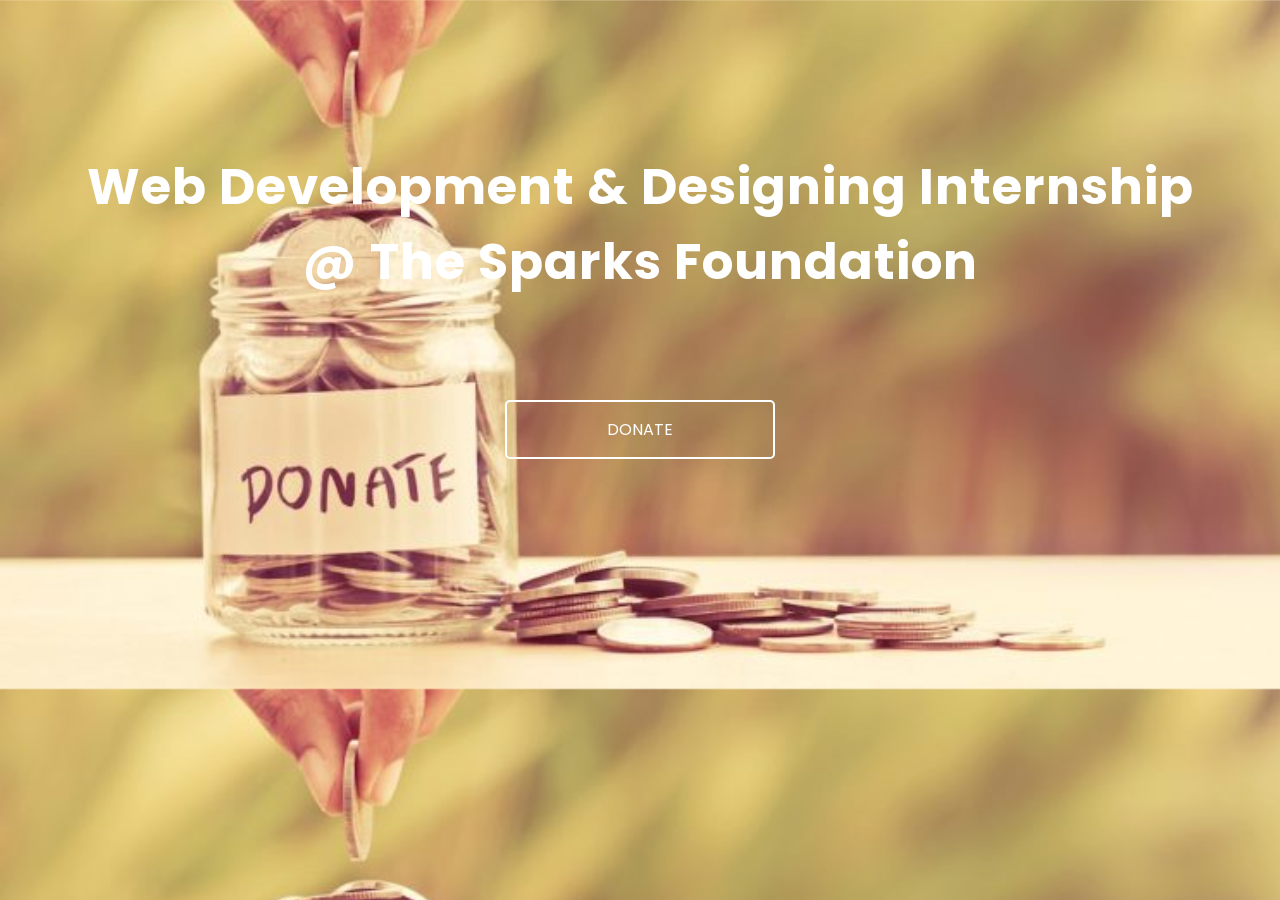
<file: Project/hackthon project/new/index.html>
<!DOCTYPE html>
<html lang="en">
<head>
    <meta charset="UTF-8">
    <link rel="icon" href="images/dollar.png" type="image/png" sizes="16x16">
    <link href="https://fonts.googleapis.com/css2?family=Poppins:wght@500&display=swap" rel="stylesheet">
    <title>Donate</title>
</head>
<style>
    body {
        background-image: url(images/donate-img.jpeg);
        background-size: cover;
        color: #fff;
    }

    h2 {
        font-size: 50px;
        font-family: 'Poppins', sans-serif;
        text-transform: capitalize;
        letter-spacing: 1px;
        margin-top: 100px;
        margin-bottom: 20px;
    }

    .wrapper {
        margin: 150px auto;
        text-align: center;
        width: 100%;
        position: relative;
    }

    .btn3 {
        padding: 15px 100px;
        margin: 80px 10px;
        color: #fff;
        border: 2px solid #fff;
        border-radius: 5px;
        font-family: 'Poppins', sans-serif;
        text-transform: uppercase;
        text-align: center;
        position: relative;
        text-decoration: none;
        display: inline-block;
    }

    .btn3::before {
        content: "";
        position: absolute;
        top: 0;
        left: 0;
        display: block;
        width: 100%;
        height: 100%;
        z-index: -1;
        background-color: #000;
        -webkit-transform: scaleX(0.3);
        transform: scaleX(0.3);
        opacity: 0;
        transition: all 0.3s;
    }

    .btn3:hover::before {
        opacity: 1;
        background-color: #edebeb;
         border-radius: 5px;
        -webkit-transform: scaleX(1);
        transform: scaleX(1);
        transition: -webkit-transform 0.8s cubic-bezier(0.08, 0.35, 0.13, 1.02),
            opacity 0.4s;
        transition: transform 0.8s cubic-bezier(0.08, 0.35, 0.13, 1.02), opacity;
    }
    
</style>
<body>
    <div class="wrapper">
        <h2>Web Development & Designing Internship <br> @ The Sparks Foundation </h2>
        <a href="paymentPage.html" class="btn3">
            DONATE
        </a>
    </div>
</body>
</html>
</file>
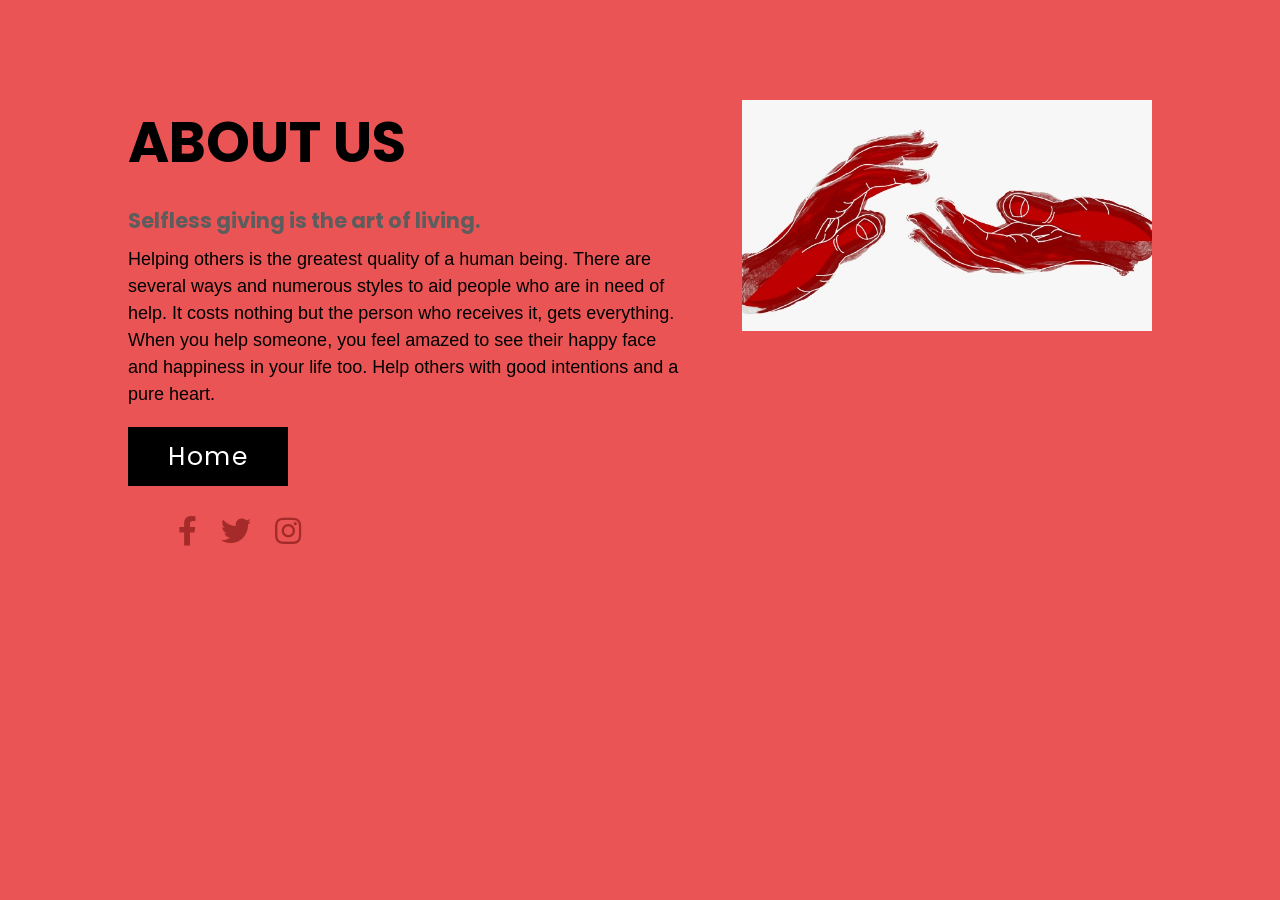
<file: Project/hackthon project/new/about.html>
<html>
<head>
	<title>About Us</title>
	<meta charset="utf-8">
	<meta name="viewport" content="width=device-width, initial-scale=1.0">
	<link rel="stylesheet" href="https://pro.fontawesome.com/releases/v5.10.0/css/all.css">
	<link rel="stylesheet" type="text/css" href="style3.css">
</head>	
<body>
	<div class="section">
		<div class="container">
			<div class="content-section">
				<div class="title">
					<h1>About Us</h1>
				</div>
				<div class="content">
					<h3>Selfless giving is the art of living.</h3>
					<p>Helping others is the greatest quality of a human being. There are several ways and numerous styles to aid people who are in need of help.
						It costs nothing but the person who receives it, gets everything.
						When you help someone, you feel amazed to see their happy face and happiness in your life too. Help others with good intentions and a pure heart.</p>
					<div class="button">
						<a href="Final.html">Home</a>
					</div>
				</div>
				<div class="social">
					<a href=""><i class="fab fa-facebook-f"></i></a>
					<a href=""><i class="fab fa-twitter"></i></a>
					<a href=""><i class="fab fa-instagram"></i></a>
				</div>
			</div>
			<div class="image-section">
				<img src="img one.jpeg">
			</div>
		</div>
	</div>

	
</body>
</html>
</file>
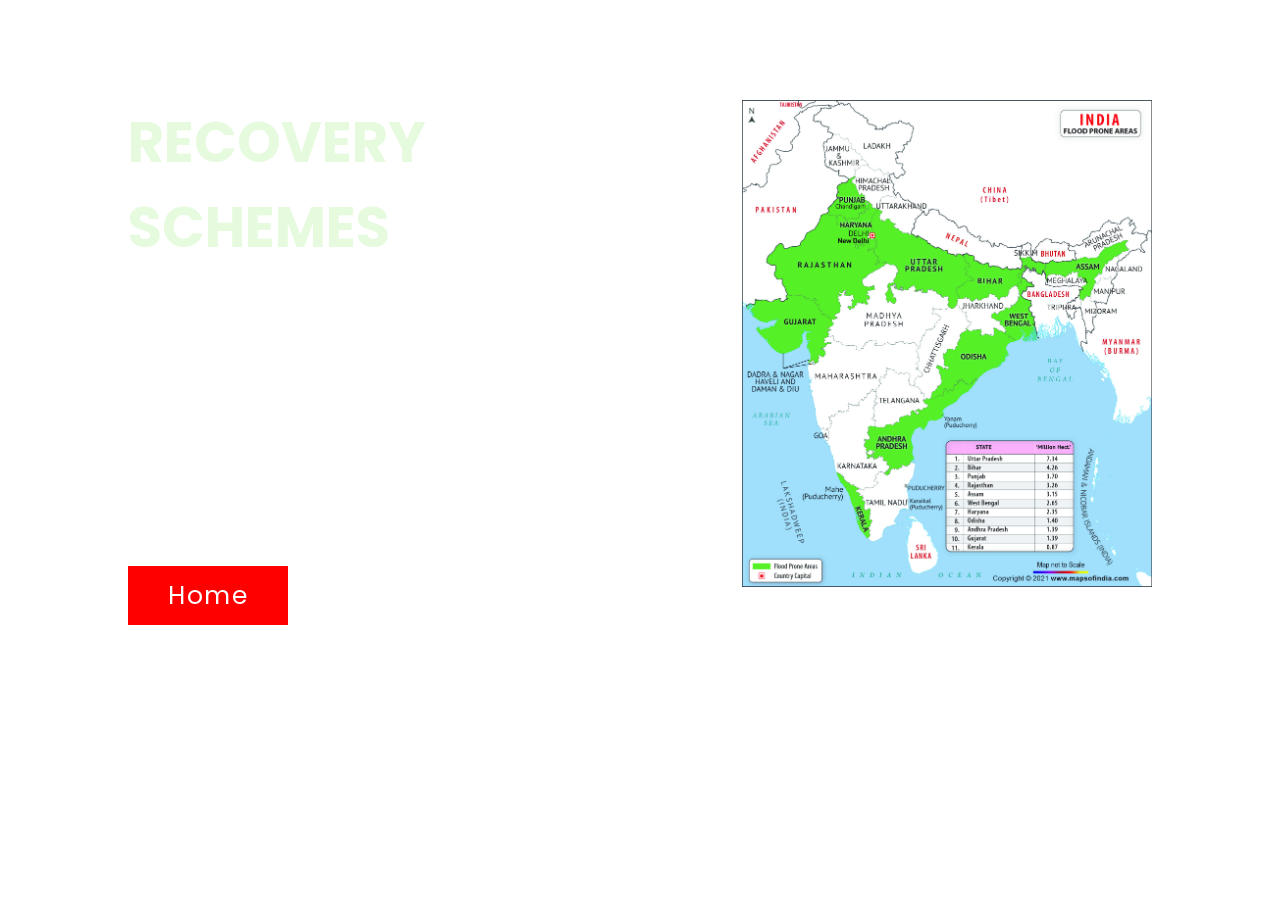
<file: Project/hackthon project/new/recovery.html>
<html>
<head>
	<title>recovery</title>
	<meta charset="utf-8">
	<meta name="viewport" content="width=device-width, initial-scale=1.0">
	<link rel="stylesheet" href="https://pro.fontawesome.com/releases/v5.10.0/css/all.css">
	<link rel="stylesheet" type="text/css" href="style4.css">
	<style>
        body {
          background-image: url('https://s01.sgp1.digitaloceanspaces.com/inline/933197-ilnjqbojsz-1565241815.jpg');
          background-repeat: no-repeat;
          background-attachment: fixed; 
          background-size: cover;
        }
        </style>
</head>	
<body>
	<div class="section">
		<div class="container">
			<div class="content-section">
				<div class="title">
					<h1>Recovery Schemes
					</h1>
				</div>
				<div class="content">
					<h3>Flood Risk Mitigation Scheme (FRMS)d</h3>
					<p>The Scheme covers activities like a) Pilot Projects for development of model Multi-Purpose Flood Shelters and b) Development of River Basin specific Flood Early Warning System and Digital Elevation Maps for preparation of Inundation Models for giving early warning to the villagers for evacuation in case of flood. Under the Scheme, financial support is to be provided to the Flood prone States for undertaking pilot scheme in respect of above two activities. The Scheme is under preparation.
						</p>
					<div class="button">
						<a href="Final.html">Home</a>
					</div>
				</div>
			</div>
			<div class="image-section">
				<img src="flood.jpg">
			</div>
		</div>
	</div>

	
</body>
</html>
</file>
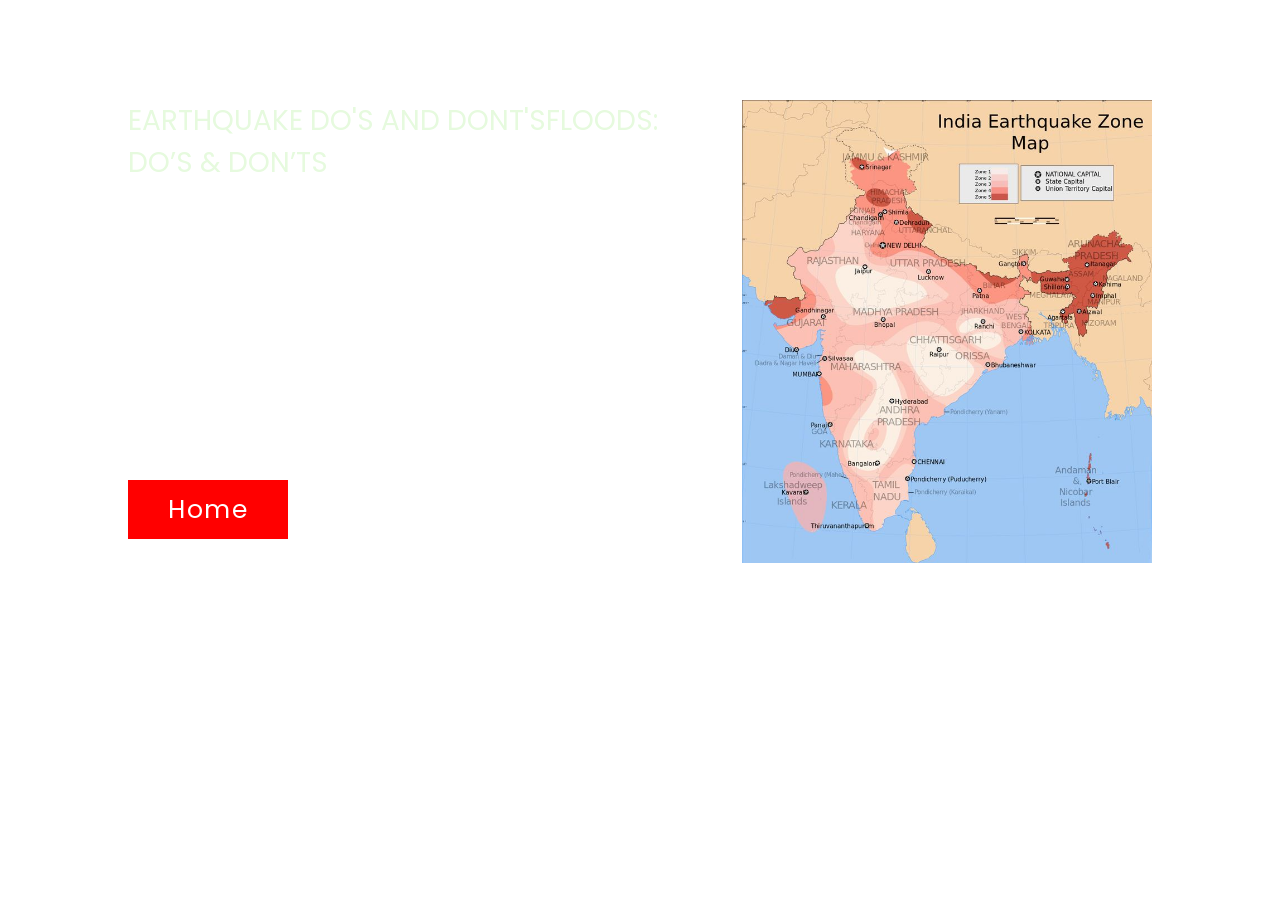
<file: Project/hackthon project/new/recovery1.html>
<html>
<head>
	<title>recovery</title>
	<meta charset="utf-8">
	<meta name="viewport" content="width=device-width, initial-scale=1.0">
	<link rel="stylesheet" href="https://pro.fontawesome.com/releases/v5.10.0/css/all.css">
	<link rel="stylesheet" type="text/css" href="style4.css">
    <style>
        body {
          background-image: url('https://2.bp.blogspot.com/-Rg_D9sb3lFA/WUIEJ7W77YI/AAAAAAAAIF0/Fsgc7vmGqgIdytrx3G6Z9LzsMfBZLO8pQCLcBGAs/w1200-h630-p-k-no-nu/earthquake%2Bxela2.jpg');
          background-repeat: no-repeat;
          background-attachment: fixed; 
          background-size: cover;
        }
        </style>
</head>	
<body>
	<div class="section">
		<div class="container">
			<div class="content-section">
				<div class="title">Earthquake do's and dont'sFloods: Do’s & Don’ts
					</h1>
				</div>
				<div class="content">
					<h3>What to do before a Earthquake</h3>
					<p>Repair deep plaster cracks in ceilings and foundations. Get expert advice if there are signs of structural defects.
                        Anchor overhead lighting fixtures to the ceiling.
                        Follow BIS codes relevant to your area for building standards
                        Fasten shelves securely to walls.
                        Place large or heavy objects on lower shelves.
                        Store breakable items such as bottled foods, glass, and china in low, closed cabinets with latches.
                        Hang heavy items such as pictures and mirrors away from beds, settees, and anywhere that people sit.
                        Brace overhead light and fan fixtures.
						</p>
					<div class="button">
						<a href="Final.html">Home</a>
					</div>
				</div>
			</div>
			<div class="image-section">
				<img src="image1.jpg">
			</div>
		</div>
	</div>

	
</body>
</html>
</file>
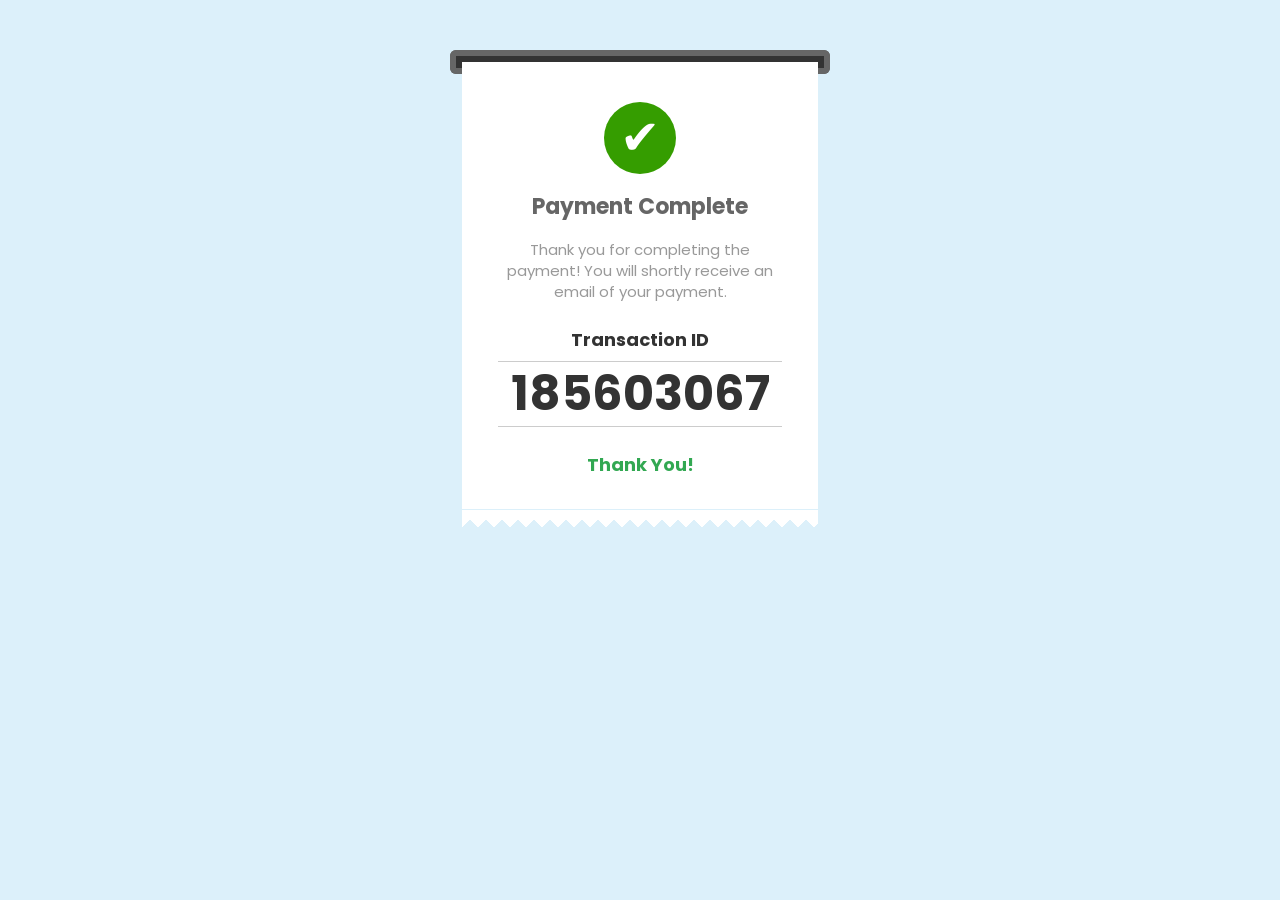
<file: Project/hackthon project/new/successPage.html>
<!DOCTYPE html>
<html lang="en">

<head>
    <meta charset="UTF-8">
    <link rel="icon" href="images/dollar.png" type="image/png" sizes="16x16">
    <title>Payment Success</title>
    <link href="https://fonts.googleapis.com/css2?family=Poppins:wght@500&display=swap" rel="stylesheet">
</head>
<style>
    body {
        background: #dcf0fa;
    }

    .container {
        max-width: 380px;
        margin: 50px auto;
        overflow: hidden;
    }

    .printer-top {
        z-index: 1;
        border: 6px solid #666666;
        height: 6px;
        border-bottom: 0;
        border-radius: 6px 6px 0 0;
        background: #333333;
    }

    .printer-bottom {
        z-index: 0;
        border: 6px solid #666666;
        height: 6px;
        border-top: 0;
        border-radius: 0 0 6px 6px;
        background: #333333;
    }

    .paper-container {
        position: relative;
        overflow: hidden;
        height: 467px;
    }

    .paper {
        background: #ffffff;
        font-family: 'Poppins', sans-serif;
        height: 447px;
        position: absolute;
        z-index: 2;
        margin: 0 12px;
        margin-top: -12px;
        animation: print 5000ms cubic-bezier(0.68, -0.55, 0.265, 0.9) infinite;
        -moz-animation: print 5000ms cubic-bezier(0.68, -0.55, 0.265, 0.9) infinite;
    }

    .main-contents {
        margin: 0 12px;
        padding: 24px;
    }

    // Paper Jagged Edge
    .jagged-edge {
        position: relative;
        height: 20px;
        width: 100%;
        margin-top: -1px;
    }

    .jagged-edge:after {
        content: "";
        display: block;
        position: absolute;
        //bottom: 20px;
        left: 0;
        right: 0;
        height: 20px;
        background: linear-gradient(45deg,
            transparent 33.333%,
            #ffffff 33.333%,
            #ffffff 66.667%,
            transparent 66.667%),
            linear-gradient(-45deg,
            transparent 33.333%,
            #ffffff 33.333%,
            #ffffff 66.667%,
            transparent 66.667%);
        background-size: 16px 40px;
        background-position: 0 -20px;
    }

    .success-icon {
        text-align: center;
        font-size: 48px;
        height: 72px;
        background: #359d00;
        border-radius: 50%;
        width: 72px;
        height: 72px;
        margin: 16px auto;
        color: #fff;
    }

    .success-title {
        font-size: 22px;
        font-family: 'Poppins', sans-serif;
        text-align: center;
        color: #666;
        font-weight: bold;
        margin-bottom: 16px;
    }

    .success-description {
        font-size: 15px;
        font-family: 'Poppins', sans-serif;
        line-height: 21px;
        color: #999;
        text-align: center;
        margin-bottom: 24px;
    }

    .order-details {
        text-align: center;
        color: #333;
        font-weight: bold;

    }

    .order-number-label {
        font-size: 18px;
        margin-bottom: 8px;
    }

    .order-number {
        border-top: 1px solid #ccc;
        border-bottom: 1px solid #ccc;
        line-height: 48px;
        font-size: 48px;
        padding: 8px 0;
        margin-bottom: 24px;
    }
    
    .complement {
        font-size: 18px;
        margin-bottom: 8px;
        color: #32a852;
    }

    }
    
    @keyframes print {
        0% {
            transform: translateY(-90%);
        }

        100% {
            transform: translateY(0%);
        }
    }

    @-webkit-keyframes print {
        0% {
            -webkit-transform: translateY(-90%);
        }

        100% {
            -webkit-transform: translateY(0%);
        }
    }

    @-moz-keyframes print {
        0% {
            -moz-transform: translateY(-90%);
        }

        100% {
            -moz-transform: translateY(0%);
        }
    }

    @-ms-keyframes print {
        0% {
            -ms-transform: translateY(-90%);
        }

        100% {
            -ms-transform: translateY(0%);
        }
    }
</style>

<body>
    <div class="container">
        <div class="printer-top"></div>

        <div class="paper-container">
            <div class="printer-bottom"></div>

            <div class="paper">
                <div class="main-contents">
                    <div class="success-icon">&#10004;</div>
                    <div class="success-title">
                        Payment Complete
                    </div>
                    <div class="success-description">
                        Thank you for completing the payment! You will shortly receive an email of your payment.
                    </div>
                    <div class="order-details">
                        <div class="order-number-label">Transaction ID</div>
                        <div class="order-number">185603067</div>
                        <div class="complement">Thank You!</div>
                    </div>
                </div>
                <div class="jagged-edge"></div>
            </div>
        </div>
    </div>
</body>
</html>
</file>
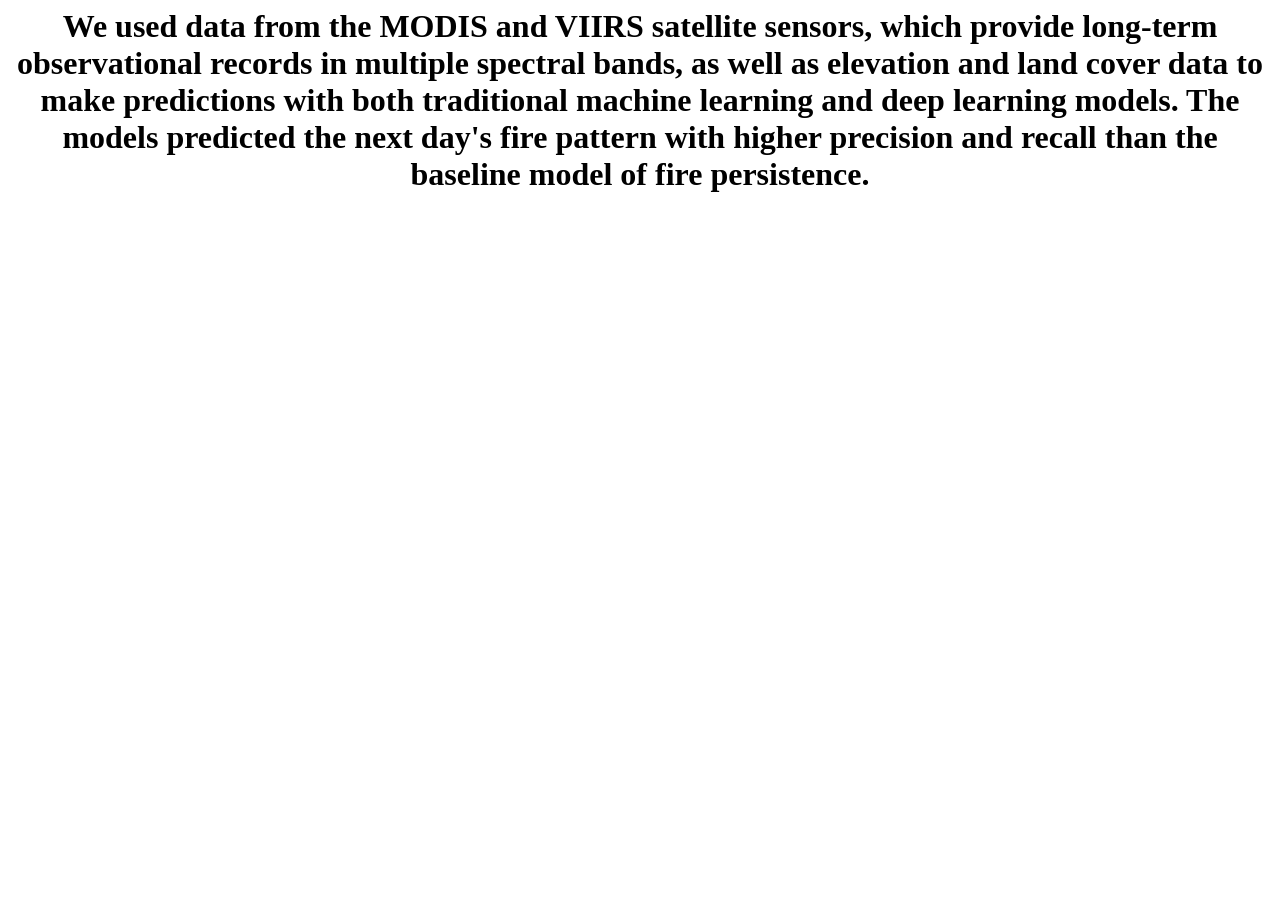
<file: Project/hackthon project/style/Emergency.html>
<html>
    <style>
        body {
          background-image: url('https://cdn.cnn.com/cnnnext/dam/assets/190204095723-04-australia-flood-0204-full-169.jpg');
          background-repeat: no-repeat;
          background-attachment: fixed; 
          background-size: cover;
        }
        </style>
    <head>
        <title>Emergency</title>
        <h1 align="center">We used data from the MODIS and VIIRS satellite sensors, which provide long-term observational records in multiple spectral bands, as well as elevation and land cover data to make predictions with both traditional machine learning and deep learning models. The models predicted the next day's fire pattern with higher precision and recall than the baseline model of fire persistence.</h1>
    </head>
</html>
</file>
<file: Project/hackthon project/new/style3.css>
@import url('https://fonts.googleapis.com/css2?family=Poppins:wght@200;300;400&display=swap');
*{
	margin:0px;
	padding:0px;
	box-sizing: border-box;
	font-family: 'Poppins', sans-serif;
}
.section{
	width: 100%;
	min-height: 100vh;
	background-color: rgb(235, 84, 84);
}
.container{
	width: 80%;
	display: block;
	margin:auto;
	padding-top: 100px;
}
.content-section{
	float: left;
	width: 55%;
}
.image-section{
	float: right;
	width: 40%;
}
.image-section img{
	width: 100%;
	height: auto;
}
.content-section .title{
	text-transform: uppercase;
	font-size: 28px;
}
.content-section .content h3{
	margin-top: 20px;
	color:#5d5d5d;
	font-size: 21px;
}
.content-section .content p{
	margin-top: 10px;
	font-family: sans-serif;
	font-size: 18px;
	line-height: 1.5;
}
.content-section .content .button{
	margin-top: 30px;
}
.content-section .content .button a{
	background-color: #000000;
	padding:12px 40px;
	text-decoration: none;
	color:#fff;
	font-size: 25px;
	letter-spacing: 1.5px;
}
.content-section .content .button a:hover{
	background-color: #8a2c2c;
	color:#fff;
}
.content-section .social{
	margin: 40px 40px;
}
.content-section .social i{
	color:#a52a2a;
	font-size: 30px;
	padding:0px 10px;
}
.content-section .social i:hover{
	color:#fcf5f5;
}
@media screen and (max-width: 768px){
	.container{
	width: 80%;
	display: block;
	margin:auto;
	padding-top:50px;
}
.content-section{
	float:none;
	width:100%;
	display: block;
	margin:auto;
}
.image-section{
	float:none;
	width:100%;
	
}
.image-section img{
	width: 100%;
	height: auto;
	display: block;
	margin:auto;
}
.content-section .title{
	text-align: center;
	font-size: 19px;
}
.content-section .content .button{
	text-align: center;
}
.content-section .content .button a{
	padding:9px 30px;
}
.content-section .social{
	text-align: center;
}

}
</file>
<file: Project/hackthon project/new/style4.css>
@import url('https://fonts.googleapis.com/css2?family=Poppins:wght@200;300;400&display=swap');
*{
	margin:0px;
	padding:0px;
	box-sizing: border-box;
	font-family: 'Poppins', sans-serif;
    color: rgb(230, 250, 222);
}
.section{
	width: 100%;
	min-height: 100vh;
	background-color: rgba(107, 220, 213, 0);
}
.container{
	width: 80%;
	display: block;
	margin:auto;
	padding-top: 100px;
}
.content-section{
	float: left;
	width: 55%;
}
.image-section{
	float: right;
	width: 40%;
}
.image-section img{
	width: 100%;
	height: auto;
    margin-bottom: -10%;
}
.content-section .title{
	text-transform: uppercase;
	font-size: 28px;
}
.content-section .content h3{
	margin-top: 20px;
	color:#ffffff;
	font-size: 21px;
}
.content-section .content p{
	margin-top: 10px;
	font-family: sans-serif;
	font-size: 18px;
	line-height: 1.5;
    color: #fff;
}
.content-section .content .button{
	margin-top: 30px;
}
.content-section .content .button a{
	background-color: #ff0000;
	padding:12px 40px;
	text-decoration: none;
	color:#fff;
	font-size: 25px;
	letter-spacing: 1.5px;
}
.content-section .content .button a:hover{
	background-color: #8a2c2c;
	color:#fff;
}
.content-section .social{
	margin: 40px 40px;
}
.content-section .social i{
	color:#a52a2a;
	font-size: 30px;
	padding:0px 10px;
}
.content-section .social i:hover{
	color:#fcf5f5;
}
@media screen and (max-width: 768px){
	.container{
	width: 80%;
	display: block;
	margin:auto;
	padding-top:50px;
}
.content-section{
	float:none;
	width:100%;
	display: block;
	margin:auto;
}
.image-section{
	float:none;
	width:100%;
	
}
.image-section img{
	width: 100%;
	height: auto;
	display: block;
	margin:auto;
}
.content-section .title{
	text-align: center;
	font-size: 19px;
}
.content-section .content .button{
	text-align: center;
}
.content-section .content .button a{
	padding:9px 30px;
}
.content-section .social{
	text-align: center;
}

}
</file>
